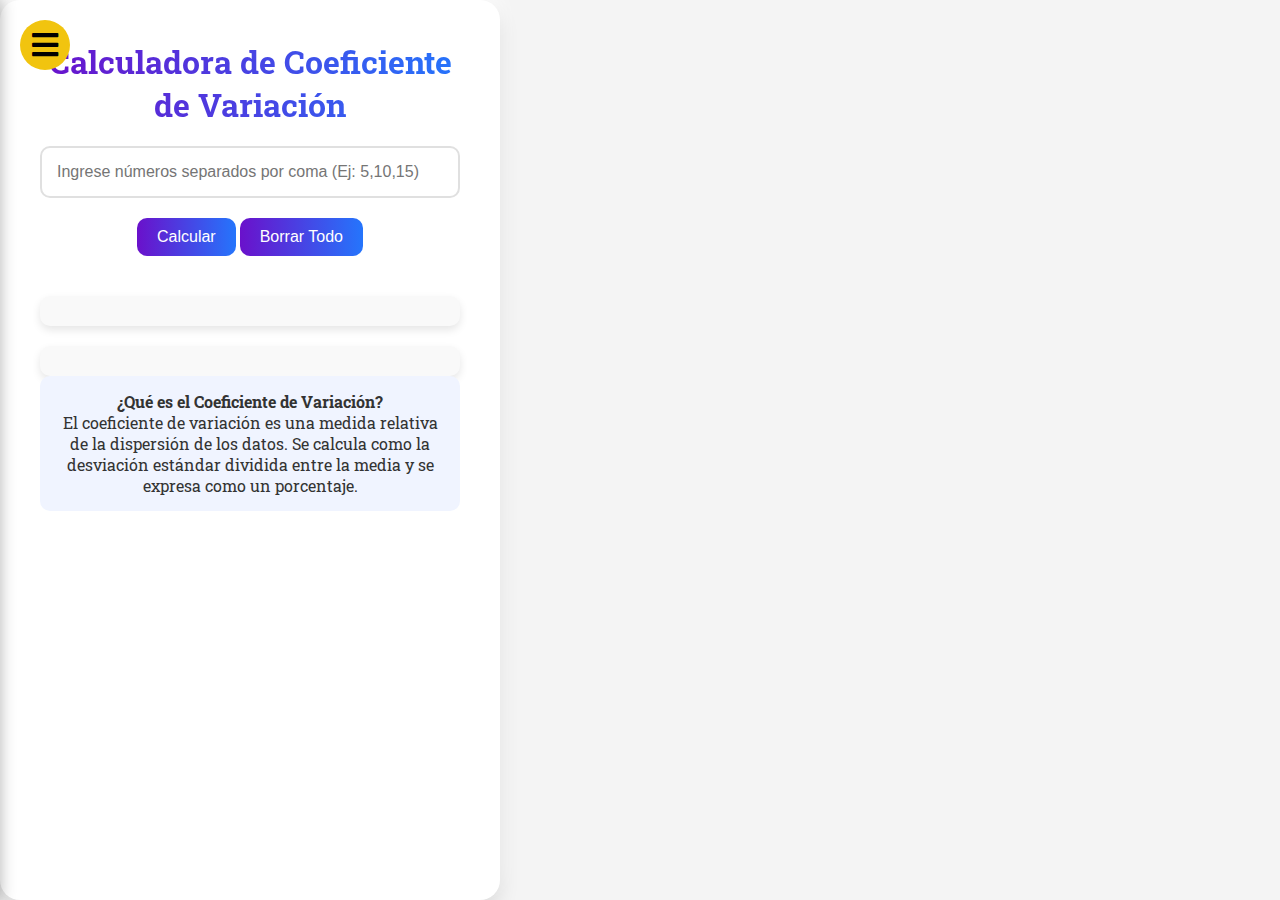
<file: Coeficiente_Variacion.html>
<!DOCTYPE html>
<html lang="es">
<head>
    <meta charset="UTF-8">
    <meta name="viewport" content="width=device-width, initial-scale=1.0">
    <title>Calculadora de Coeficiente de Variación</title>
    <link rel="stylesheet" href="style.css">
    <link rel="stylesheet" href="https://cdnjs.cloudflare.com/ajax/libs/font-awesome/5.15.3/css/all.min.css"/>
    <link href="https://fonts.googleapis.com/css2?family=Roboto+Slab:wght@400;700&display=swap" rel="stylesheet">
    <style>
        esto es nuevo
        body {
            font-family: 'Poppins', sans-serif;
            background: linear-gradient(135deg, #f4f5f7, #e0e5ec);
            display: flex;
            justify-content: center;
            align-items: center;
            min-height: 100vh;
            margin: 0;
            overflow-y: auto;
        }
        .container {
            background-color: white;
            border-radius: 20px;
            box-shadow: 0 10px 20px rgba(0,0,0,0.1), 0 -10px 20px rgba(255,255,255,0.8);
            padding: 40px;
            max-width: 500px;
            width: 90%;
            text-align: center;
        }
        h1 {
            background: linear-gradient(to right, #6a11cb, #2575fc);
            -webkit-background-clip: text;
            -webkit-text-fill-color: transparent;
            margin-bottom: 20px;
            font-size: 2rem;
        }
        input {
            width: 100%;
            padding: 15px;
            border: 2px solid #e0e0e0;
            border-radius: 10px;
            margin-bottom: 20px;
            font-size: 1rem;
            outline: none;
            transition: border 0.3s ease;
        }
        input:focus {
            border-color: #6a11cb;
            box-shadow: 0 0 10px rgba(106, 17, 203, 0.2);
        }
        .btn {
            background: linear-gradient(to right, #6a11cb, #2575fc);
            color: white;
            padding: 10px 20px;
            border: none;
            border-radius: 10px;
            cursor: pointer;
            font-size: 1rem;
            margin-bottom: 20px;
            transition: transform 0.3s ease;
        }
        .btn:hover {
            transform: scale(1.05);
        }
        .info {
            background-color: #f0f4ff;
            padding: 15px;
            border-radius: 10px;
            color: #333;
        }
        #results, #procedimiento {
            margin-top: 20px;
            padding: 15px;
            background-color: #f9f9f9;
            border-radius: 10px;
            font-size: 1.1rem;
            color: #333;
            box-shadow: 0 4px 8px rgba(0, 0, 0, 0.1);
        }
    </style>
</head>
<body>
    <input type="checkbox" id="check">
    <label for="check">
      <i class="fas fa-bars" id="btn"></i>
      <i class="fas fa-times" id="cancel"></i>
    </label>
    <div class="sidebar">
      <header>Panel Matemático</header>
      <ul>
          <li><a href="Index.html"><i class="fas fa-home"></i>Home</a></li>
          <li><a href="Media-Armónica.html"><i class="fas fa-calculator"></i>Media Armonica</a></li>
          <li><a href="Desviacion_media.html"><i class="fas fa-chart-bar"></i>Desviacion Media</a></li>
          <li><a href="Moda.html"><i class="fas fa-bullseye"></i>Moda</a></li>
          <li><a href="Rango.html"><i class="fas fa-ruler"></i>Rango</a></li>
          <li><a href="Desviacion_estandar.html"><i class="fas fa-chart-pie"></i>Desviación Estándar</a></li>
          <li><a href="Coeficiente_Variacion.html"><i class="fas fa-percent"></i>Coeficiente Variación</a></li>
          <li><a href="media aritmetica.html"><i class="fas fa-square-root-alt"></i>Media Aritmética</a></li>
          <li><a href="Media_Geométrica.html"><i class="fas fa-chart-line"></i>Media Geométrica</a></li>
          <li><a href="mediana.html"><i class="fas fa-balance-scale"></i>Mediana</a></li>
          <li><a href="Varianza.html"><i class="fas fa-signal"></i>Varianza</a></li>
          git add .

      </ul>
    </div>
    <div class="container">
        <h1>Calculadora de Coeficiente de Variación</h1>
        <input type="text" id="numberInput" placeholder="Ingrese números separados por coma (Ej: 5,10,15)">
        <button class="btn" onclick="calcularCoeficienteDeVariacion()">Calcular</button>
        <button class="btn" onclick="borrarTodo()">Borrar Todo</button>
        <div id="results"></div>
        <div id="procedimiento"></div>
        <div class="info">
            <strong>¿Qué es el Coeficiente de Variación?</strong>
            <p>El coeficiente de variación es una medida relativa de la dispersión de los datos. Se calcula como la desviación estándar dividida entre la media y se expresa como un porcentaje.</p>
        </div>
    </div>

    <script>
        function calcularCoeficienteDeVariacion() {
            const input = document.getElementById('numberInput').value.trim();
            const numeros = input.split(',').map(num => parseFloat(num.trim()));

            // Validar la entrada
            if (numeros.some(isNaN) || numeros.length === 0) {
                document.getElementById('results').innerText = 'Error: Ingrese números válidos separados por comas.';
                document.getElementById('procedimiento').innerText = '';
                return;
            }

            // Calcular la suma y la media
            const suma = numeros.reduce((acc, num) => acc + num, 0);
            const media = suma / numeros.length;

            // Detalles de la suma
            const sumaDetalles = numeros.map((num, index) => `${num}${index < numeros.length - 1 ? ' + ' : ''}`).join('');

            // Calcular la desviación estándar
            const varianza = numeros.reduce((acc, num) => acc + Math.pow(num - media, 2), 0) / numeros.length;
            const desviacionEstandar = Math.sqrt(varianza);

            // Detalles de la varianza
            const pasosVarianza = numeros
                .map(num => `(${num} - ${media.toFixed(2)})²`)
                .join(' + ');
            const sumaVarianza = numeros
                .map(num => Math.pow(num - media, 2).toFixed(2))
                .join(' + ');

            // Calcular el coeficiente de variación
            const coeficienteDeVariacion = (desviacionEstandar / media) * 100;

            // Mostrar los resultados
            document.getElementById('results').innerHTML = `
                <strong>Resultados:</strong>
                <p>Media: ${media.toFixed(2)}</p>
                <p>Desviación Estándar: ${desviacionEstandar.toFixed(2)}</p>
                <p>Coeficiente de Variación: ${coeficienteDeVariacion.toFixed(2)}%</p>
            `;

            // Mostrar el procedimiento detallado
            document.getElementById('procedimiento').innerHTML = `
                <strong>Procedimiento:</strong>
                <p><strong>Suma:</strong> ${sumaDetalles} = ${suma.toFixed(2)}</p>
                <p><strong>Media:</strong> Suma / Número de Elementos = ${suma.toFixed(2)} / ${numeros.length} = ${media.toFixed(2)}</p>
                <p><strong>Varianza:</strong> [${pasosVarianza}] / ${numeros.length} = (${sumaVarianza}) / ${numeros.length} = ${varianza.toFixed(2)}</p>
                <p><strong>Desviación Estándar:</strong> √Varianza = √${varianza.toFixed(2)} = ${desviacionEstandar.toFixed(2)}</p>
                <p><strong>Coeficiente de Variación:</strong> (Desviación Estándar / Media) * 100 = (${desviacionEstandar.toFixed(2)} / ${media.toFixed(2)}) * 100 = ${coeficienteDeVariacion.toFixed(2)}%</p>
            `;
        }

        function borrarTodo() {
            document.getElementById('numberInput').value = ''; // Limpiar el campo de entrada
            document.getElementById('results').innerText = ''; // Limpiar los resultados
            document.getElementById('procedimiento').innerText = ''; // Limpiar el procedimiento
        }
    </script>
</body>
</html>
</file>
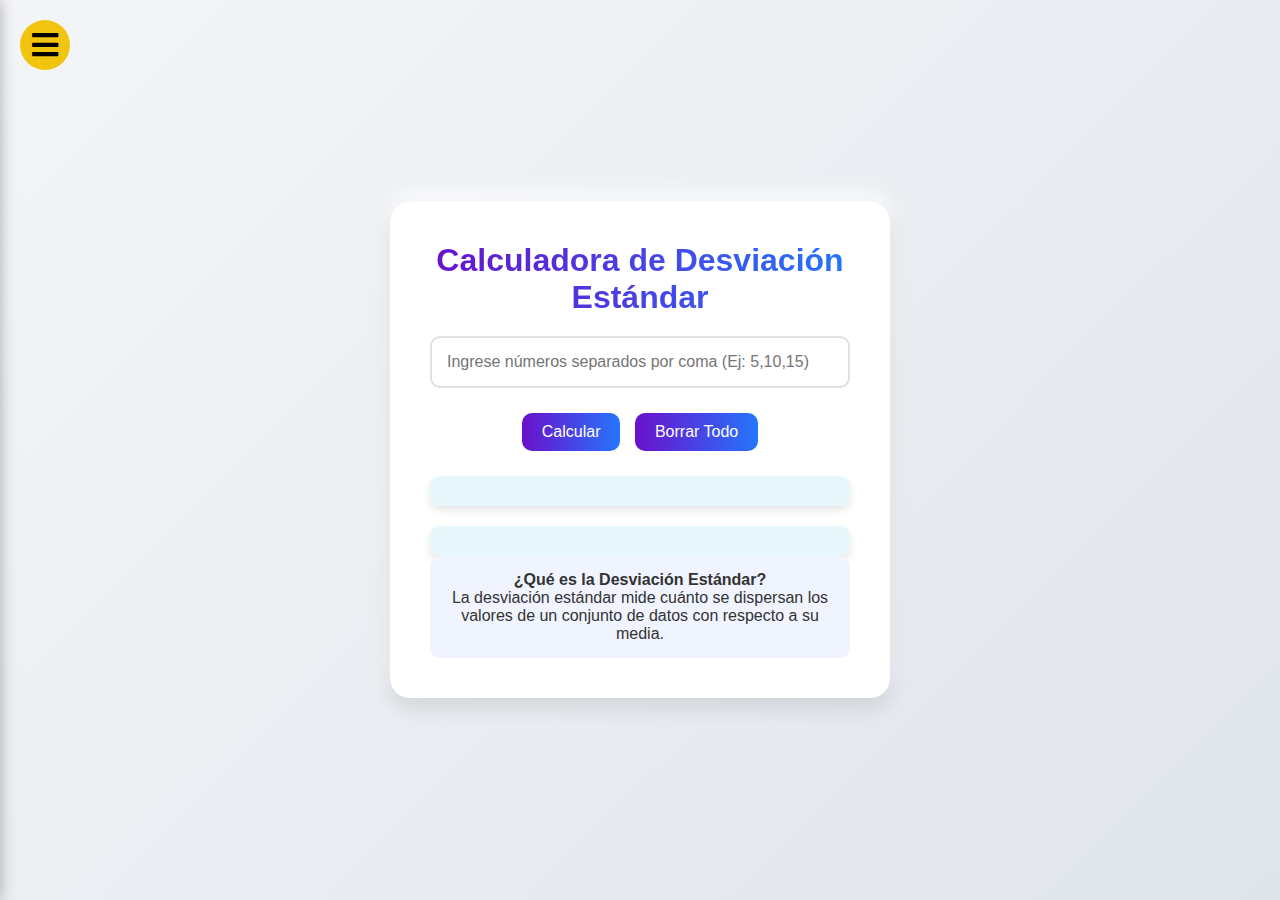
<file: Desviacion_estandar.html>
<!DOCTYPE html>
<html lang="es">
<head>
    <meta charset="UTF-8">
    <meta name="viewport" content="width=device-width, initial-scale=1.0">
    <title>Calculadora de Desviación Estándar</title>
    <link rel="stylesheet" href="https://cdnjs.cloudflare.com/ajax/libs/font-awesome/5.15.3/css/all.min.css"/>
    <link href="https://fonts.googleapis.com/css2?family=Roboto+Slab:wght@400;700&display=swap" rel="stylesheet">
    <link rel="stylesheet" href="style.css">
    <style>
        /* Estilo existente */
        :root {
            --primary-color: #6a11cb;
            --secondary-color: #2575fc;
            --background-color: #f4f5f7;
            --text-color: #333;
            --card-color: white;
        }
        body {
            font-family: 'Poppins', sans-serif;
            background: linear-gradient(135deg, var(--background-color), #e0e5ec);
            display: flex;
            justify-content: center;
            align-items: center;
            min-height: 100vh;
            margin: 0;
        }
        .container {
            background-color: var(--card-color);
            border-radius: 20px;
            box-shadow: 0 10px 20px rgba(0,0,0,0.1), 0 -10px 20px rgba(255,255,255,0.8);
            padding: 40px;
            max-width: 500px;
            width: 90%;
            text-align: center;
        }
        h1 {
            background: linear-gradient(to right, var(--primary-color), var(--secondary-color));
            -webkit-background-clip: text;
            -webkit-text-fill-color: transparent;
            margin-bottom: 20px;
            font-size: 2rem;
        }
        input {
            width: 100%;
            padding: 15px;
            border: 2px solid #e0e0e0;
            border-radius: 10px;
            margin-bottom: 20px;
            font-size: 1rem;
            outline: none;
            transition: border 0.3s ease;
        }
        input:focus {
            border-color: var(--primary-color);
            box-shadow: 0 0 10px rgba(106, 17, 203, 0.2);
        }
        .btn {
            background: linear-gradient(to right, var(--primary-color), var(--secondary-color));
            color: white;
            padding: 10px 20px;
            border: none;
            border-radius: 10px;
            cursor: pointer;
            font-size: 1rem;
            margin: 5px;
            transition: transform 0.3s ease;
        }
        .btn:hover {
            transform: scale(1.05);
        }
        #results, #procedure {
            margin-top: 20px;
            padding: 15px;
            background-color: #e8f7fc;
            border-radius: 10px;
            font-size: 1rem;
            color: #333;
            font-weight: 500;
            box-shadow: 0 4px 8px rgba(0, 0, 0, 0.1);
            text-align: left;
        }
        .info {
            background-color: #f0f4ff;
            padding: 15px;
            border-radius: 10px;
            color: var(--text-color);
        }
    </style>
</head>
<body>
    <input type="checkbox" id="check">
    <label for="check">
      <i class="fas fa-bars" id="btn"></i>
      <i class="fas fa-times" id="cancel"></i>
    </label>
    <div class="sidebar">
      <header>Panel Matemático</header>
      <ul>
          <li><a href="Index.html"><i class="fas fa-home"></i>Home</a></li>
          <li><a href="Media-Armónica.html"><i class="fas fa-calculator"></i>Media Armonica</a></li>
          <li><a href="Desviacion_media.html"><i class="fas fa-chart-bar"></i>Desviacion Media</a></li>
          <li><a href="Moda.html"><i class="fas fa-bullseye"></i>Moda</a></li>
          <li><a href="Rango.html"><i class="fas fa-ruler"></i>Rango</a></li>
          <li><a href="Desviacion_estandar.html"><i class="fas fa-chart-pie"></i>Desviación Estándar</a></li>
          <li><a href="Coeficiente_Variacion.html"><i class="fas fa-percent"></i>Coeficiente Variación</a></li>
          <li><a href="media aritmetica.html"><i class="fas fa-square-root-alt"></i>Media Aritmética</a></li>
          <li><a href="Media_Geométrica.html"><i class="fas fa-chart-line"></i>Media Geométrica</a></li>
          <li><a href="mediana.html"><i class="fas fa-balance-scale"></i>Mediana</a></li>
          <li><a href="Varianza.html"><i class="fas fa-signal"></i>Varianza</a></li>
          <li><a href="Factoriales.html"><i class="fas fa-superscript"></i>Factoriales</a></li>
      </ul>
    </div>
    <div class="container">
        <h1>Calculadora de Desviación Estándar</h1>
        <input type="text" id="numberInput" placeholder="Ingrese números separados por coma (Ej: 5,10,15)">
        <button class="btn" onclick="calcularDesviacionEstandar()">Calcular</button>
        <button class="btn" onclick="borrarTodo()">Borrar Todo</button>
        <div id="results"></div>
        <div id="procedure"></div>
        <div class="info">
            <strong>¿Qué es la Desviación Estándar?</strong>
            <p>La desviación estándar mide cuánto se dispersan los valores de un conjunto de datos con respecto a su media.</p>
        </div>
    </div>

    <script>
        function calcularDesviacionEstandar() {
            const input = document.getElementById('numberInput').value;
            const numeros = input.split(',').map(num => parseFloat(num.trim()));
            
            if (numeros.some(isNaN)) {
                document.getElementById('results').innerText = 'Por favor, ingrese números válidos.';
                document.getElementById('procedure').innerHTML = '';
                return;
            }

            const suma = numeros.reduce((acc, num) => acc + num, 0);
            const media = suma / numeros.length;
            const varianza = numeros.reduce((acc, num) => acc + Math.pow(num - media, 2), 0) / numeros.length;
            const desviacionEstandar = Math.sqrt(varianza);

            const diferenciasCuadradas = numeros.map(num => `(${num} - ${media.toFixed(2)})²`);
            const sumaDiferenciasCuadradas = numeros.reduce((acc, num) => acc + Math.pow(num - media, 2), 0);

            document.getElementById('results').innerHTML = `
                <strong>Resultado:</strong>
                <p>Desviación Estándar: ${desviacionEstandar.toFixed(2)}</p>
            `;
            document.getElementById('procedure').innerHTML = `
                <strong>Procedimiento:</strong>
                <p>1. Sumar los números: ${numeros.join(' + ')} = ${suma}</p>
                <p>2. Calcular la media: ${suma} / ${numeros.length} = ${media.toFixed(2)}</p>
                <p>3. Calcular la desviación estándar:</p>
                <ul>
                    <li>Diferencias al cuadrado: ${diferenciasCuadradas.join(', ')}</li>
                    <li>Suma de las diferencias al cuadrado: ${sumaDiferenciasCuadradas.toFixed(2)}</li>
                    <li>Varianza: ${varianza.toFixed(2)}</li>
                    <li>Desviación estándar: √${varianza.toFixed(2)} = ${desviacionEstandar.toFixed(2)}</li>
                </ul>
            `;
        }

        function borrarTodo() {
            document.getElementById('numberInput').value = '';
            document.getElementById('results').innerHTML = '';
            document.getElementById('procedure').innerHTML = '';
        }
    </script>
</body>
</html>
</file>
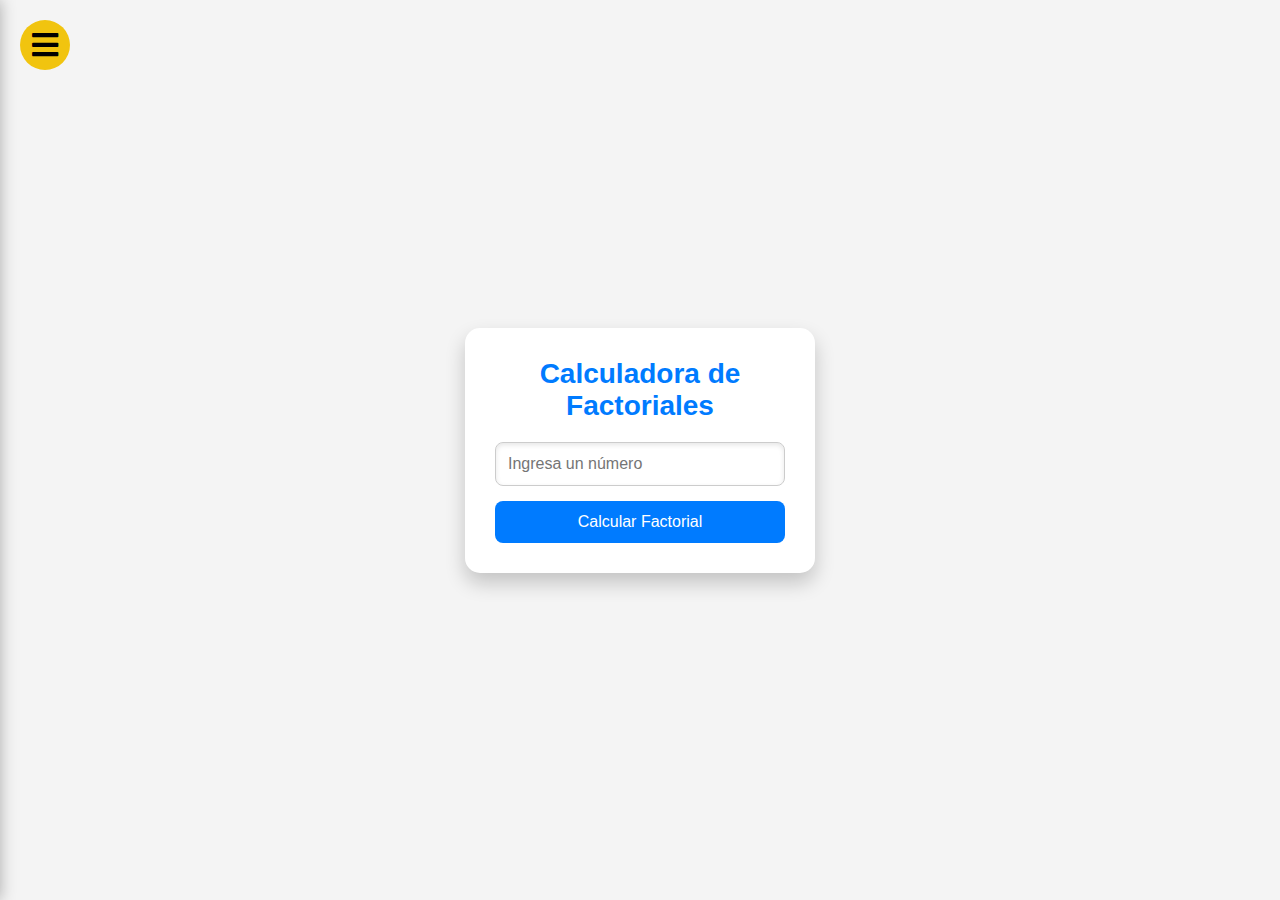
<file: Factoriales.html>
<!DOCTYPE html>
<html lang="en">
<head>
    <meta charset="UTF-8">
    <meta name="viewport" content="width=device-width, initial-scale=1.0">
    <title>Calculadora de Factoriales</title>
    <link rel="stylesheet" href="https://cdnjs.cloudflare.com/ajax/libs/font-awesome/5.15.3/css/all.min.css"/>
    <link href="https://fonts.googleapis.com/css2?family=Roboto+Slab:wght@400;700&display=swap" rel="stylesheet">
    <link rel="stylesheet" href="style.css">

    <style>
        
        body {
            font-family: 'Arial', sans-serif;
            margin: 0;
            display: flex;
            justify-content: center;
            align-items: center;
            height: 100vh;
            color: white;
        }

        /* Container Styling */
        .container {
            text-align: center;
            background: #fff;
            color: #333;
            padding: 30px;
            border-radius: 15px;
            box-shadow: 0 10px 20px rgba(0, 0, 0, 0.2);
            width: 350px;
        }

        /* Header Styling */
        h1 {
            font-size: 28px;
            margin-bottom: 20px;
            color: #007BFF;
        }

        /* Input Field */
        input {
            width: 100%;
            padding: 12px;
            margin-bottom: 15px;
            border: 1px solid #ccc;
            border-radius: 8px;
            font-size: 16px;
            box-shadow: inset 0 2px 5px rgba(0, 0, 0, 0.1);
        }

        /* Button Styling */
        button {
            background: #007BFF;
            color: white;
            padding: 12px 20px;
            border: none;
            border-radius: 8px;
            font-size: 16px;
            cursor: pointer;
            transition: all 0.3s ease;
            width: 100%;
        }

        button:hover {
            background: #0056b3;
            transform: scale(1.05);
        }

        /* Result Text */
        p {
            font-size: 18px;
            margin-top: 20px;
            color: #333;
            background: #f9f9f9;
            padding: 10px;
            border-radius: 8px;
            box-shadow: 0 4px 6px rgba(0, 0, 0, 0.1);
        }

        p:empty {
            display: none; /* Hide empty result paragraph */
        }
    </style>
</head>
<body>
    <input type="checkbox" id="check">
    <label for="check">
      <i class="fas fa-bars" id="btn"></i>
      <i class="fas fa-times" id="cancel"></i>
    </label>
    <div class="sidebar">
      <header>Panel Matemático</header>
      <ul>
          <li><a href="Index.html"><i class="fas fa-home"></i>Home</a></li>
          <li><a href="Media-Armónica.html"><i class="fas fa-calculator"></i>Media Armonica</a></li>
          <li><a href="Desviacion_media.html"><i class="fas fa-chart-bar"></i>Desviacion Media</a></li>
          <li><a href="Moda.html"><i class="fas fa-bullseye"></i>Moda</a></li>
          <li><a href="Rango.html"><i class="fas fa-ruler"></i>Rango</a></li>
          <li><a href="Desviacion_estandar.html"><i class="fas fa-chart-pie"></i>Desviación Estándar</a></li>
          <li><a href="Coeficiente_Variacion.html"><i class="fas fa-percent"></i>Coeficiente Variación</a></li>
          <li><a href="media aritmetica.html"><i class="fas fa-square-root-alt"></i>Media Aritmética</a></li>
          <li><a href="Media_Geométrica.html"><i class="fas fa-chart-line"></i>Media Geométrica</a></li>
          <li><a href="mediana.html"><i class="fas fa-balance-scale"></i>Mediana</a></li>
          <li><a href="Varianza.html"><i class="fas fa-signal"></i>Varianza</a></li>
          <li><a href="Factoriales.html"><i class="fas fa-superscript"></i>Factoriales</a></li>
      </ul>
    </div>
    <div class="container">
        <h1>Calculadora de Factoriales</h1>
        <input type="number" id="numberInput" placeholder="Ingresa un número" min="0">
        <button onclick="calculateFactorial()">Calcular Factorial</button>
        <p id="result"></p>
    </div>
    <script>
        function calculateFactorial() {
            const number = parseInt(document.getElementById("numberInput").value);
            let resultElement = document.getElementById("result");

            if (isNaN(number) || number < 0) {
                resultElement.textContent = "Por favor, ingresa un número válido (≥ 0).";
                return;
            }

            let factorial = 1;
            for (let i = 1; i <= number; i++) {
                factorial *= i;
            }

            resultElement.textContent = `El factorial de ${number} es ${factorial}.`;
        }
    </script>
</body>
</html>
</file>
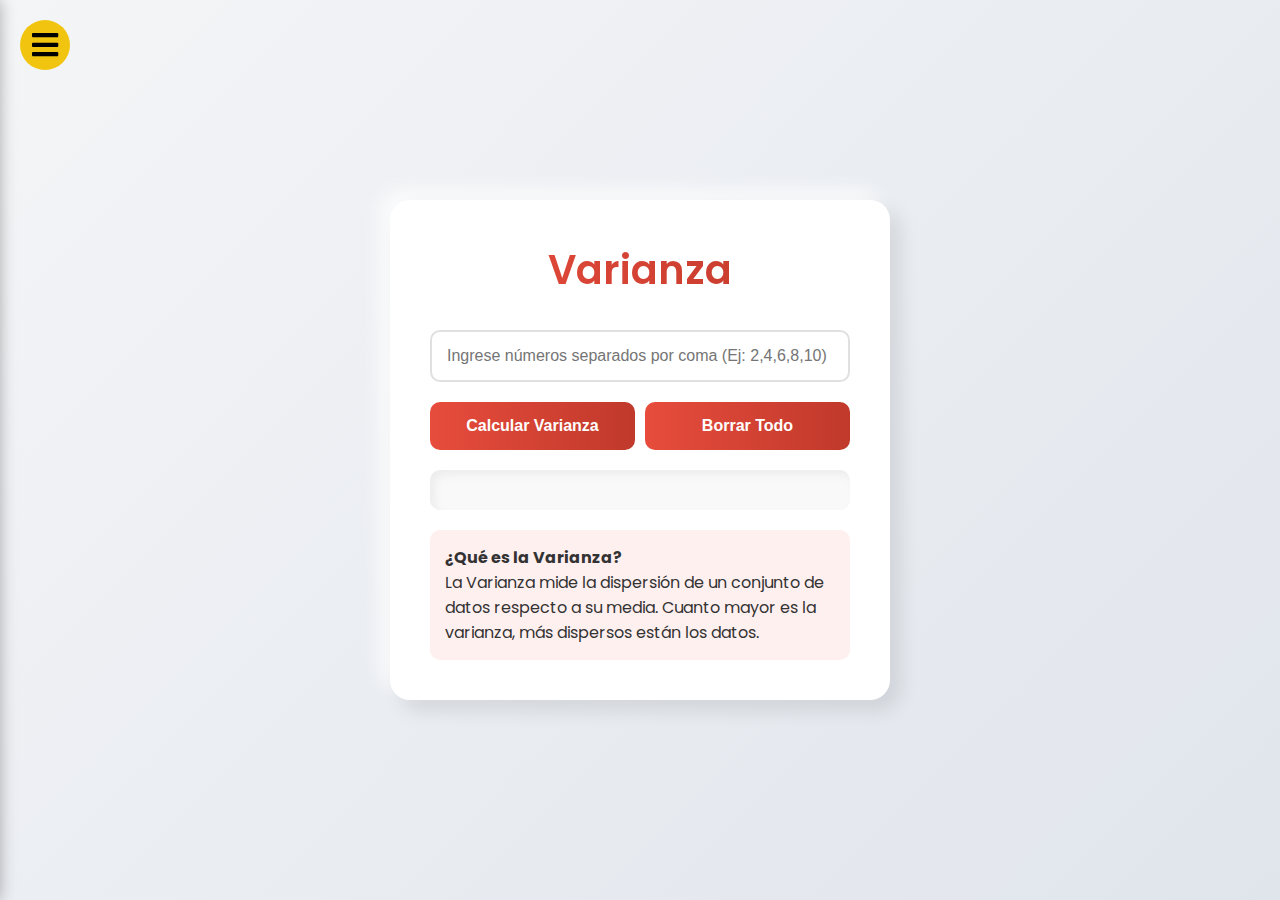
<file: Varianza.html>
<!DOCTYPE html>
<html lang="es">
<head>
    <meta charset="UTF-8">
    <title>Calculadora de Varianza</title>
    <link href="https://fonts.googleapis.com/css2?family=Poppins:wght@300;400;600&display=swap" rel="stylesheet">
    <link rel="stylesheet" href="https://cdnjs.cloudflare.com/ajax/libs/font-awesome/5.15.3/css/all.min.css"/>
    <link rel="stylesheet" href="style.css">
    <style>
        .video-background {
            position: fixed;
            top: 0;
            left: 0;
            width: 100%;
            height: 100%;
            overflow: hidden;
            z-index: -1;
        }

        .video-background video {
            width: 100%;
            height: 100%;
            object-fit: cover;
        }

        :root {
            --primary-color: #e74c3c;
            --secondary-color: #c0392b;
            --background-color: #f4f5f7;
            --text-color: #333;
            --card-color: white;
        }

        * {
            margin: 0;
            padding: 0;
            box-sizing: border-box;
            overflow: scroll;
        }

        body {
            font-family: 'Poppins', sans-serif;
            background: linear-gradient(135deg, var(--background-color), #e0e5ec);
            display: flex;
            justify-content: center;
            align-items: center;
            min-height: 100vh;
            padding: 20px;
            overflow: scroll;
        }

        .container {
            background-color: var(--card-color);
            border-radius: 20px;
            box-shadow: 
                10px 10px 20px rgba(0,0,0,0.1), 
                -10px -10px 20px rgba(255,255,255,0.8);
            padding: 40px;
            width: 100%;
            max-width: 500px;
            text-align: center;
        }

        h1 {
            background: linear-gradient(to right, var(--primary-color), var(--secondary-color));
            -webkit-background-clip: text;
            -webkit-text-fill-color: transparent;
            margin-bottom: 30px;
            font-size: 2.5rem;
            font-weight: 600;
        }

        .input-group {
            margin-bottom: 20px;
            position: relative;
        }

        input {
            width: 100%;
            padding: 15px;
            border: 2px solid #e0e0e0;
            border-radius: 10px;
            font-size: 1rem;
            transition: all 0.3s ease;
            outline: none;
        }

        input:focus {
            border-color: var(--primary-color);
            box-shadow: 0 0 10px rgba(231, 76, 60, 0.2);
        }

        .btn-container {
            display: flex;
            justify-content: center;
            gap: 10px;
            margin-top: 10px;
        }

        .btn {
            background: linear-gradient(to right, var(--primary-color), var(--secondary-color));
            color: white;
            border: none;
            padding: 15px;
            border-radius: 10px;
            font-size: 1rem;
            cursor: pointer;
            transition: transform 0.3s ease;
            width: 100%;
            font-weight: 600;
        }

        .btn:hover {
            transform: scale(1.05);
        }

        #results {
            background-color: #f9f9f9;
            border-radius: 10px;
            padding: 20px;
            margin-top: 20px;
            text-align: left;
            box-shadow: inset 5px 5px 10px rgba(0,0,0,0.05);
        }

        .result-item {
            display: flex;
            justify-content: space-between;
            margin-bottom: 10px;
            padding: 10px;
            background-color: white;
            border-radius: 8px;
            box-shadow: 0 4px 6px rgba(0,0,0,0.1);
        }

        .result-item strong {
            color: var(--primary-color);
        }

        .info {
            background-color: #fff0f0;
            border-radius: 10px;
            padding: 15px;
            margin-top: 20px;
            text-align: left;
            color: var(--text-color);
        }

        @media (max-width: 600px) {
            .container {
                padding: 20px;
                margin: 0 10px;
            }
        }
    </style>
</head>
<body>
    <input type="checkbox" id="check">
    <label for="check">
      <i class="fas fa-bars" id="btn"></i>
      <i class="fas fa-times" id="cancel"></i>
    </label>
    <div class="sidebar">
      <header>Panel Matemático</header>
      <ul>
          <li><a href="Index.html"><i class="fas fa-home"></i>Home</a></li>
          <li><a href="Media-Armónica.html"><i class="fas fa-calculator"></i>Media Armonica</a></li>
          <li><a href="Desviacion_media.html"><i class="fas fa-chart-bar"></i>Desviacion Media</a></li>
          <li><a href="Moda.html"><i class="fas fa-bullseye"></i>Moda</a></li>
          <li><a href="Rango.html"><i class="fas fa-ruler"></i>Rango</a></li>
          <li><a href="Desviacion_estandar.html"><i class="fas fa-chart-pie"></i>Desviación Estándar</a></li>
          <li><a href="Coeficiente_Variacion.html"><i class="fas fa-percent"></i>Coeficiente Variación</a></li>
          <li><a href="media aritmetica.html"><i class="fas fa-square-root-alt"></i>Media Aritmética</a></li>
          <li><a href="Media_Geométrica.html"><i class="fas fa-chart-line"></i>Media Geométrica</a></li>
          <li><a href="mediana.html"><i class="fas fa-balance-scale"></i>Mediana</a></li>
          <li><a href="Varianza.html"><i class="fas fa-signal"></i>Varianza</a></li>
          <li><a href="Factoriales.html"><i class="fas fa-superscript"></i>Factoriales</a></li>
      </ul>
    </div>
    <div class="container">
        <h1>Varianza</h1>
        
        <div class="input-group">
            <input 
                type="text" 
                id="numberInput" 
                placeholder="Ingrese números separados por coma (Ej: 2,4,6,8,10)"
            >
        </div>
        
        <div class="btn-container">
            <button onclick="calcularVarianza()" class="btn">
                Calcular Varianza
            </button>
            <button onclick="borrarTodo()" class="btn">
                Borrar Todo
            </button>
        </div>
        
        <div id="results"></div>

        <div id="procedure"></div>

        <div class="info">
            <strong>¿Qué es la Varianza?</strong>
            <p>La Varianza mide la dispersión de un conjunto de datos respecto a su media. Cuanto mayor es la varianza, más dispersos están los datos.</p>
        </div>
    </div>

    <script>
        function varianza(numeros) {
            // Calculamos la media
            const media = numeros.reduce((a, b) => a + b) / numeros.length;
            
            // Calculamos las diferencias cuadradas
            const diferenciasCuadradas = numeros.map(num => Math.pow(num - media, 2));
            
            // Calculamos la varianza
            const varianza = diferenciasCuadradas.reduce((a, b) => a + b) / numeros.length;
            
            return { media, diferenciasCuadradas, varianza };
        }
    
        function calcularVarianza() {
            const input = document.getElementById('numberInput').value;
            const numeros = input.split(',').map(num => parseFloat(num.trim()));
    
            const resultsDiv = document.getElementById('results');
            const procedureDiv = document.getElementById('procedure');
    
            // Verificar si todos los valores son números válidos
            if (numeros.some(isNaN)) {
                resultsDiv.innerHTML = '<div style="color: red;">Por favor, ingrese números válidos separados por comas.</div>';
                return;
            }
    
            // Llamada a la función de varianza
            const { media, diferenciasCuadradas, varianza: valorVarianza } = varianza(numeros);
    
            // Mostrar los resultados
            resultsDiv.innerHTML = `
                <div class="result-item">
                    <strong>Varianza:</strong>
                    <span>${valorVarianza.toFixed(2)}</span>
                </div>
            `;
    
            // Mostrar el procedimiento detallado
            procedureDiv.innerHTML = `
                <div class="info">
                    <strong>Procedimiento detallado:</strong>
                    <p><strong>1. Calcular la media:</strong></p>
                    <p>La media se calcula con la fórmula: <strong>Media = (Σx) / n</strong>, donde Σx es la suma de los valores y n es el número de elementos.</p>
                    <p><strong>Media:</strong> ${media.toFixed(2)}</p>
                    <p><strong>2. Calcular las diferencias cuadradas:</strong></p>
                    <p>Se calcula la diferencia de cada número respecto a la media, luego se eleva al cuadrado. La fórmula para cada valor es: <strong>(x - Media)²</strong>.</p>
                    <p><strong>Diferencias cuadradas:</strong> [${diferenciasCuadradas.map(d => d.toFixed(2)).join(', ')}]</p>
                    <p><strong>3. Calcular la varianza:</strong></p>
                    <p>La varianza se obtiene sumando todas las diferencias cuadradas y dividiendo entre el número de elementos (n). La fórmula es: <strong>Varianza = Σ((x - Media)²) / n</strong>.</p>
                    <p><strong>Varianza:</strong> ${valorVarianza.toFixed(2)}</p>
                </div>
            `;
        }
    
        function borrarTodo() {
            document.getElementById('numberInput').value = '';
            document.getElementById('results').innerHTML = '';
            document.getElementById('procedure').innerHTML = '';
        }
    </script>
</body>
</html>
</file>
<file: style.css>
* {
    margin: 0;
    padding: 0;
    box-sizing: border-box;
  }
  
  body {
    font-family: 'Roboto Slab', serif;
    height: 100vh;
    display: flex;
    background-color: #f4f4f4;
    color: #2a2a2a;
    overflow: hidden;
  }
  
  a {
    text-decoration: none;
  }
  
  .sidebar {
    position: fixed;
    left: -300px;
    width: 300px;
    height: 100%;
    background: linear-gradient(135deg, #1e3c72, #2a5298);
    box-shadow: 0 0 15px rgba(0, 0, 0, 0.3);
    border-right: 3px solid #162447;
    transition: all 0.5s ease;
    z-index: 1000;
    padding-top: 20px;
    overflow-y: auto;
  }
  
  .sidebar header {
    font-size: 26px;
    color: #fff;
    text-align: center;
    line-height: 70px;
    font-weight: bold;
    background: linear-gradient(135deg, #00bfae, #2a5298);
    box-shadow: 0 2px 10px rgba(0, 0, 0, 0.2);
    transition: all 0.3s ease;
    border-bottom: 2px solid #00bfae;
    margin-bottom: 10px;
  }
  
  .sidebar header:hover {
    background: linear-gradient(135deg, #2a5298, #00bfae);
    transform: scale(1.1);
    color: #f1c40f;
  }
  
  .sidebar ul {
    list-style: none;
    padding: 10px;
  }
  
  .sidebar ul li {
    position: relative;
    margin: 15px 0;
  }
  
  .sidebar ul a {
    display: flex;
    align-items: center;
    height: 60px;
    font-size: 18px;
    color: white;
    padding-left: 20px;
    text-transform: capitalize;
    transition: all 0.3s ease;
    border-radius: 8px;
    background: rgba(255, 255, 255, 0.1);
  }
  
  .sidebar ul a i {
    margin-right: 20px;
    font-size: 22px;
    transition: transform 0.3s ease, color 0.3s ease;
  }
  
  .sidebar ul a:hover {
    background: rgba(0, 191, 174, 0.3);
    color: #f1c40f;
    transform: scale(1.05);
    box-shadow: 0 4px 10px rgba(0, 0, 0, 0.2);
  }
  
  .sidebar ul a:hover i {
    transform: rotate(20deg);
    color: #f1c40f;
  }
  
  #check {
    display: none;
  }
  
  label #btn,
  label #cancel {
    position: absolute;
    background: #00bfae;
    border-radius: 50%;
    cursor: pointer;
    z-index: 1001;
    transition: all 0.5s ease;
  }
  
  label #btn {
    top: 20px;
    left: 20px;
    font-size: 30px;
    color: black;
    padding: 10px 12px;
    border-radius: 50%;
    background-color: #f1c40f;
  }
  
  label #cancel {
    top: 20px;
    left: -230px;
    font-size: 28px;
    color: #2a2a2a;
    padding: 10px 12px;
    border-radius: 50%;
    background-color: #f1c40f;
  }
  
  #check:checked ~ .sidebar {
    left: 0;
  }
  
  #check:checked ~ label #btn {
    left: 350px;
    opacity: 0;
    pointer-events: none;
  }
  
  #check:checked ~ label #cancel {
    left: 280px;
  }
  
  section {
    width: 100%;
    height: 100vh;
    display: flex;
    align-items: center;
    justify-content: center;
    background-color: #f4f4f4;
  }
  
  section h1 {
    font-size: 60px;
    color: #2d3e50;
    letter-spacing: 2px;
    text-align: center;
  }
  
  @media screen and (max-width: 768px) {
    section h1 {
      font-size: 50px;
    }
    .sidebar {
      left: -250px;
      width: 250px;
    }
    label #cancel {
      left: 210px;
    }
  }

  @media screen and (max-width: 480px) {
    .sidebar {
      left: -200px;
      width: 200px;
    }
    
    label #cancel {
      display: none;
      transition: all 0.3s ease;
    }
    
    #check:checked ~ label #cancel {
      display: block;
      left: 180px;
    }
  }
</file>
